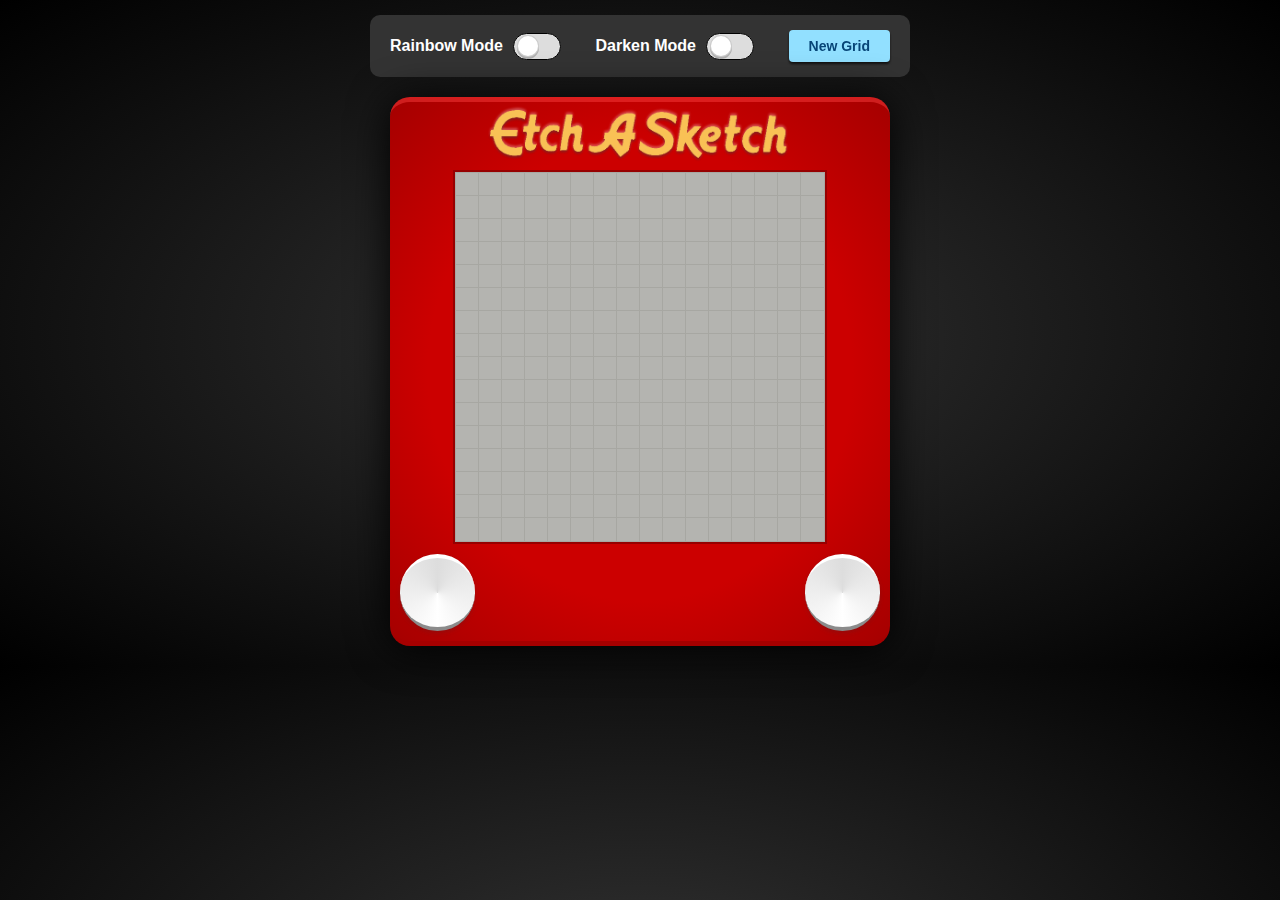
<file: index.html>
<!DOCTYPE html>
<html lang="en">
<head>
    <meta charset="UTF-8">
    <meta name="viewport" content="width=device-width, initial-scale=1.0">
    <title>Etch-a-Sketch!</title>
    <link href="styles.css" rel="stylesheet">
    <script src="etch-a-sketch.js" defer></script>
</head>
<body>
    <div class="controls">
        <div class="rainbow-toggle">
            <span class="rainbow-label"><strong>Rainbow Mode</strong></span>
            <form autocomplete="off">
                <label class="switch">
                    <input id="rainbow-switch" type="checkbox">
                    <span class="slider"></span>
                </label>
            </form>
            
        </div>
        <div class="darken-toggle">
            <span class="darken-label"><strong>Darken Mode</strong></span>
            <form autocomplete="off">
                <label class="switch">
                    <input id="darken-switch" type="checkbox">
                    <span class="slider"></span>
                </label>
            </form>
            
        </div>
        <button id="new-grid" type="button">New Grid</button>
    </div>
    <div class="sketch-outer">
        <div class="logo">
            <img src="etch-a-sketch-logo.png" alt="Etch-a-Sketch">
        </div>
        <div id="sketch-container">

        </div>
        <div class="knobs">
            <div class="knob"></div>
            <div class="knob"></div>
        </div>
    </div>
    
    
</body>
</html>
</file>
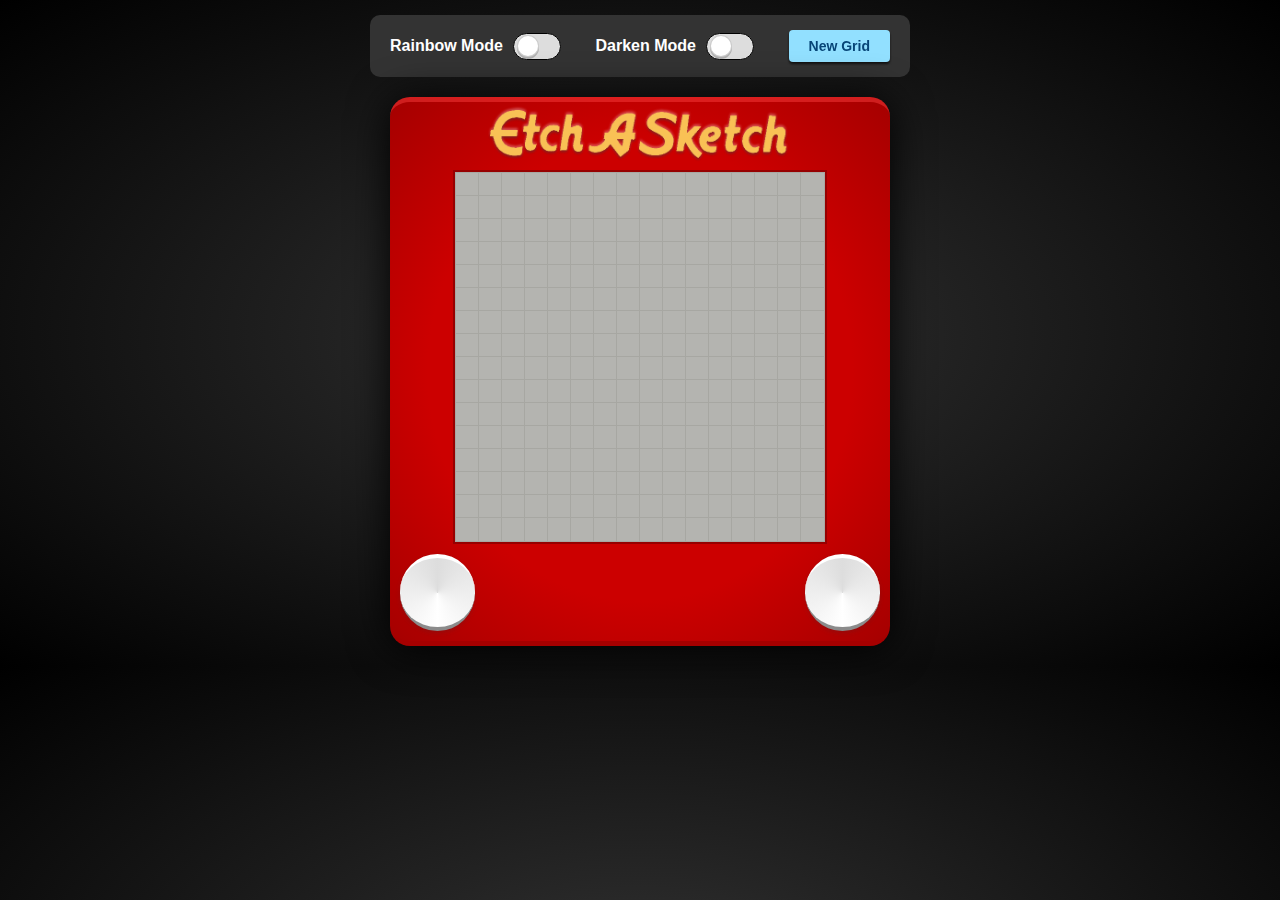
<file: etch-a-sketch.html>
<!DOCTYPE html>
<html lang="en">
<head>
    <meta charset="UTF-8">
    <meta name="viewport" content="width=device-width, initial-scale=1.0">
    <title>Etch-a-Sketch!</title>
    <link href="styles.css" rel="stylesheet">
    <script src="etch-a-sketch.js" defer></script>
</head>
<body>
    <div class="controls">
        <div class="rainbow-toggle">
            <span class="rainbow-label"><strong>Rainbow Mode</strong></span>
            <form autocomplete="off">
                <label class="switch">
                    <input id="rainbow-switch" type="checkbox">
                    <span class="slider"></span>
                </label>
            </form>
            
        </div>
        <div class="darken-toggle">
            <span class="darken-label"><strong>Darken Mode</strong></span>
            <form autocomplete="off">
                <label class="switch">
                    <input id="darken-switch" type="checkbox">
                    <span class="slider"></span>
                </label>
            </form>
            
        </div>
        <button id="new-grid" type="button">New Grid</button>
    </div>
    <div class="sketch-outer">
        <div class="logo">
            <img src="etch-a-sketch-logo.png" alt="Etch-a-Sketch">
        </div>
        <div id="sketch-container">

        </div>
        <div class="knobs">
            <div class="knob"></div>
            <div class="knob"></div>
        </div>
    </div>
    
    
</body>
</html>
</file>
<file: styles.css>
body {
    background: radial-gradient(#333, #000);
}

.controls {
    width: 500px;
    background-color: #333;
    border-radius: 10px;
    margin: 15px auto;
    padding: 15px 20px;
    display: flex;
    align-items: center;
    justify-content: space-between;
}

.rainbow-toggle {
    display: flex;
    align-items: center;
    gap: 10px;
}

.rainbow-label {
    font-family: 'Roboto', sans-serif;
    color: #ffffff;
}

.switch {
    position: relative;
    display: inline-block;
    width: 48px;
    height: 27px;
}

.switch input {
    opacity: 0;
    width: 0;
    height: 0;
}

.slider {
    position: absolute;
    cursor: pointer;
    top: 0;
    left: 0;
    right: 0;
    bottom: 0;
    background-color: #ddd;
    border: 1px solid #333;
    -webkit-transition: 0.4s;
    transition: 0.4s;
    border-radius: 20px;
    border: 1px solid #000;
}

.slider:before {
    position: absolute;
    content: "";
    height: 20px;
    width: 20px;
    left: 3px;
    bottom: 2px;
    background-color: #fff;
    -webkit-transition: 0.4s;
    transition: 0.4s;
    border-radius: 50%;
    filter: drop-shadow(0 2px #00000033);
    border: 1px solid #00000033;
}

.rainbow-toggle input:checked + .slider {
    background: linear-gradient(135deg, red 10%, orange, yellow, green, blue, indigo, rgb(63, 0, 63) 70%);

}

.darken-toggle input:checked + .slider {
    background: linear-gradient(135deg, #333 10%, #111 70%);

}



input:checked + .slider:before {
    -webkit-transform: translateX(20px);
    -ms-transform: translateX(20px);
    transform: translateX(20px);
}

.darken-toggle {
    display: flex;
    align-items: center;
    gap: 10px;
}

.darken-label {
    font-family: 'Roboto', sans-serif;
    color: #ffffff;
}

#new-grid {
    background: #92e0ff;
    color: #074577;
    border: 0;
    outline: 0;
    padding: 8px 20px;
    border-radius: 4px;
    cursor: pointer;
    font-family: 'Roboto', sans-serif;
    font-size: 14px;
    font-weight: 600;
    filter: drop-shadow(0 2px 1px #111);
}

#new-grid:hover {
    background: #d0f2ff;
    color: #2068a3;
}

.logo {
    width: 100%;
    text-align: center;
    padding: 8px 0;
}

.logo > img {
    width: 60%;
    filter: drop-shadow(0 2px 1px #3337) drop-shadow(0 -2px 1px #fff5);
    opacity: 0.9;
}

.sketch-outer {
    background: radial-gradient(#c00 60%, rgb(165, 0, 0));
    border-radius: 20px;
    width: 500px;
    margin: 20px auto;
    border-bottom: 5px solid rgb(165, 0, 0);
    border-top: 5px solid #fd404077;
    filter: drop-shadow(0 3px 20px #000);
}

.knobs {
    display: flex;
    align-items: center;
    justify-content: space-between;
    margin: 10px auto;
    height: 100%;
    padding: 0 10px;
}

.knob {
    width: 75px;
    height: 0;
    padding-top: 69px;
    background: conic-gradient(#ddd, #fff, #ddd);
    border-radius: 120px;
    border-bottom: 4px solid #8b8b8b;
    border-top: 4px solid #ffffff;
    filter: drop-shadow(0 2px 2px #33333333);
}

#sketch-container {
    border: 3px solid rgb(151, 0, 0);
    display: flex;
    flex-wrap: wrap;
    margin: 0 63px;
    background-color: #b4b4b0;
}

.sketch-tile {
    height: 0;
    background-color: #b4b4b0;
    outline: 1px solid #a7a7a2;
    cursor: crosshair;
    opacity: 1;
}
</file>
